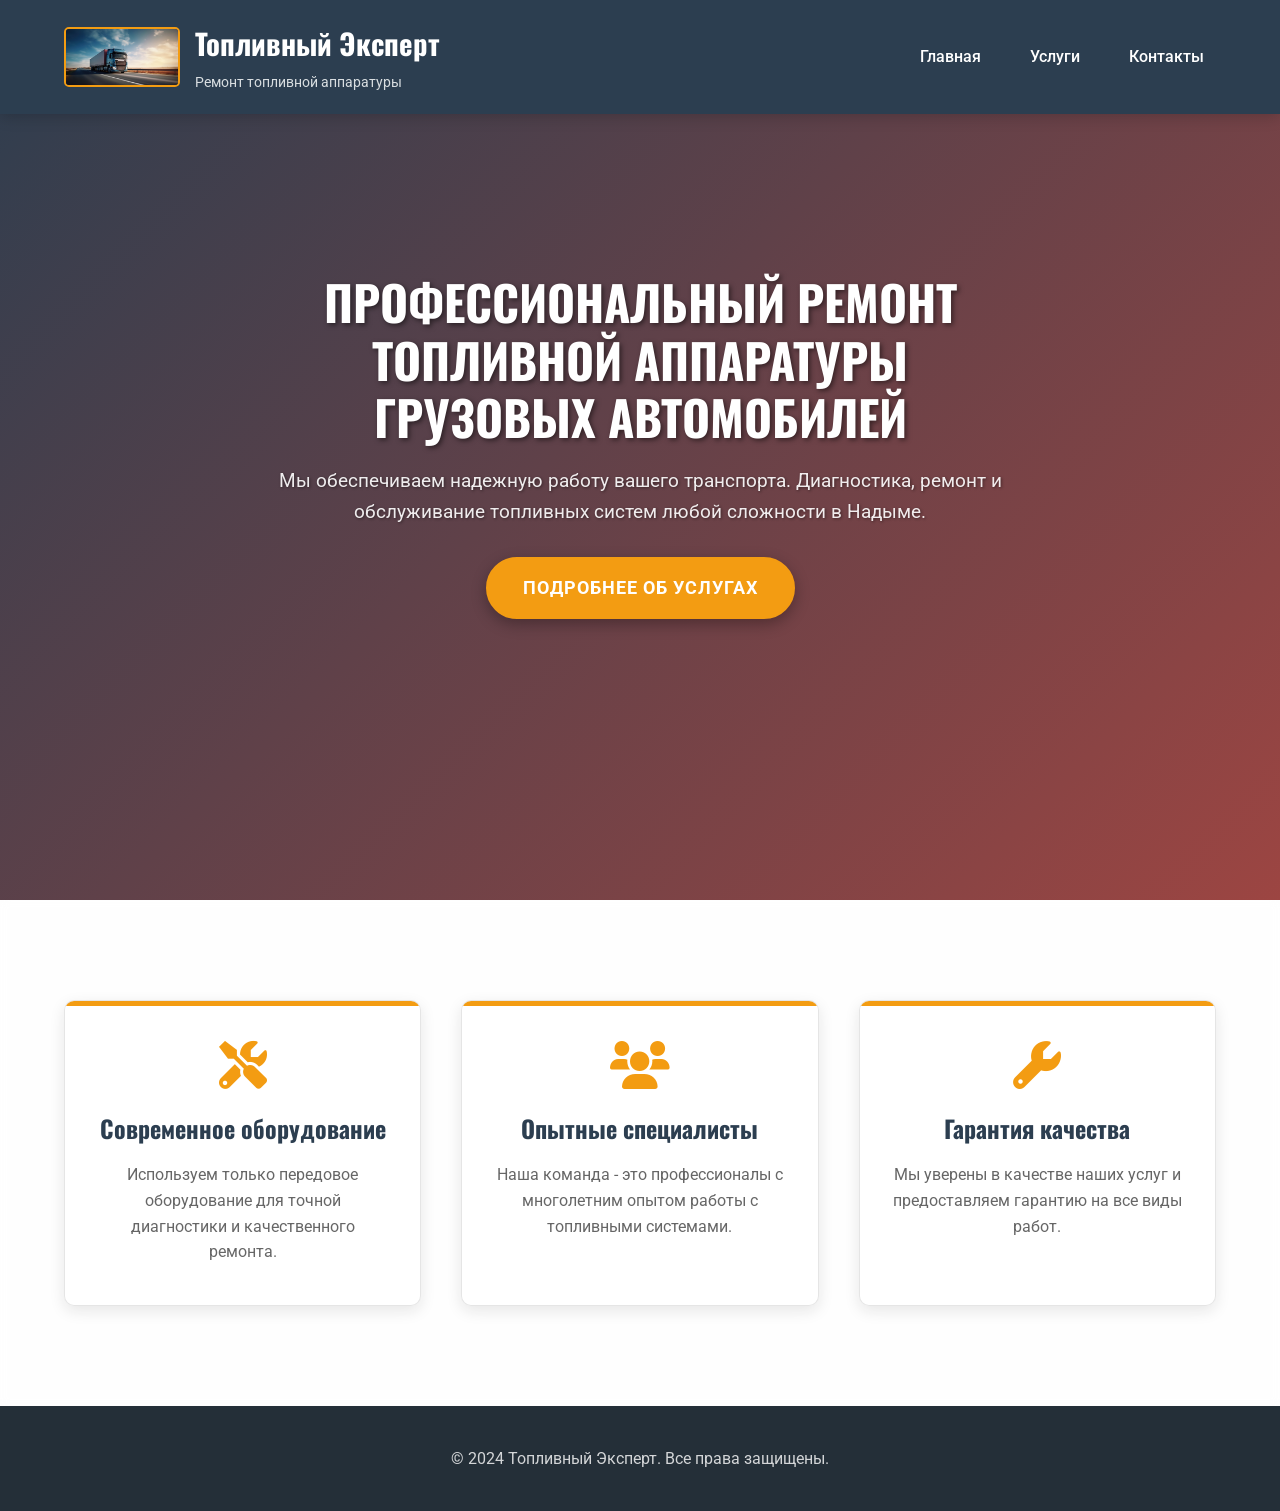
<file: index.html>
<!DOCTYPE html>
<html lang="ru">
<head>
    <meta charset="UTF-8">
    <meta name="viewport" content="width=device-width, initial-scale=1.0">
    <title>Топливный Эксперт | Ремонт топливной аппаратуры грузовиков в Надыме</title>
    <link rel="stylesheet" href="https://cdnjs.cloudflare.com/ajax/libs/font-awesome/6.0.0/css/all.min.css">
    <link rel="stylesheet" href="https://fonts.googleapis.com/css2?family=Roboto:wght@400;500;700&family=Oswald:wght@600&display=swap">
    <style>
        /* Основные стили */
        :root {
            --primary: #2c3e50;
            --secondary: #e74c3c;
            --accent: #f39c12;
            --light: #ecf0f1;
            --dark: #1a252f;
        }
        
        * {
            margin: 0;
            padding: 0;
            box-sizing: border-box;
        }
        
        body {
            font-family: 'Roboto', sans-serif;
            color: #333;
            line-height: 1.6;
            overflow-x: hidden;
            background-color: #f5f5f5;
            background-image: url('https://images.unsplash.com/photo-1541899481282-d53bffe3c35d?ixlib=rb-4.0.3&ixid=M3wxMjA3fDB8MHxwaG90by1wYWdlfHx8fGVufDB8fHx8fA%3D%3D&auto=format&fit=crop&w=2070&q=80');
            background-attachment: fixed;
            background-size: cover;
            background-position: center;
            background-blend-mode: overlay;
            background-color: rgba(245, 245, 245, 0.9);
        }
        
        .container {
            width: 90%;
            max-width: 1200px;
            margin: 0 auto;
        }
        
        /* Шапка */
        header {
            background-color: var(--primary);
            color: white;
            padding: 20px 0;
            position: fixed;
            width: 100%;
            top: 0;
            z-index: 1000;
            box-shadow: 0 2px 15px rgba(0,0,0,0.2);
            transition: all 0.3s ease;
        }
        
        header.scrolled {
            padding: 15px 0;
            background-color: rgba(44, 62, 80, 0.98);
        }
        
        .header-container {
            display: flex;
            justify-content: space-between;
            align-items: center;
        }
        
        .logo {
            display: flex;
            align-items: center;
            gap: 15px;
            transition: all 0.3s ease;
        }
        
        .logo img {
            height: 60px;
            width: auto;
            border-radius: 5px;
            transition: all 0.3s ease;
            border: 2px solid var(--accent);
        }
        
        .logo-text h1 {
            font-family: 'Oswald', sans-serif;
            font-size: 1.8rem;
            margin-bottom: 5px;
            color: white;
        }
        
        .logo-text p {
            font-size: 0.9rem;
            opacity: 0.9;
            color: var(--light);
        }
        
        /* Навигация */
        nav ul {
            display: flex;
            list-style: none;
            gap: 25px;
        }
        
        nav a {
            color: white;
            text-decoration: none;
            font-weight: 500;
            padding: 8px 12px;
            border-radius: 4px;
            transition: all 0.3s ease;
            position: relative;
        }
        
        nav a::after {
            content: '';
            position: absolute;
            bottom: 0;
            left: 50%;
            transform: translateX(-50%);
            width: 0;
            height: 2px;
            background-color: var(--accent);
            transition: width 0.3s ease;
        }
        
        nav a:hover::after {
            width: 100%;
        }
        
        nav a:hover {
            color: var(--accent);
        }
        
        /* Герой секция */
        .hero {
            background: linear-gradient(rgba(0,0,0,0.8), rgba(0,0,0,0.8)), url('https://images.unsplash.com/photo-1601362840469-51e4d8d58785?ixlib=rb-4.0.3&ixid=M3wxMjA3fDB8MHxwaG90by1wYWdlfHx8fGVufDB8fHx8fA%3D%3D&auto=format&fit=crop&w=2070&q=80') center/cover no-repeat;
            height: 100vh;
            min-height: 600px;
            display: flex;
            align-items: center;
            text-align: center;
            color: white;
            position: relative;
            overflow: hidden;
            box-shadow: inset 0 0 0 1000px rgba(44, 62, 80, 0.85);
        }
        
        .hero::before {
            content: '';
            position: absolute;
            top: 0;
            left: 0;
            width: 100%;
            height: 100%;
            background: linear-gradient(135deg, rgba(44,62,80,0.8) 0%, rgba(231,76,60,0.6) 100%);
            z-index: 0;
        }
        
        .hero-content {
            position: relative;
            z-index: 1;
            max-width: 800px;
            margin: 0 auto;
            padding: 0 20px;
            animation: fadeInUp 1s ease;
        }
        
        .hero h1 {
            font-family: 'Oswald', sans-serif;
            font-size: 3rem;
            margin-bottom: 20px;
            line-height: 1.2;
            text-transform: uppercase;
            text-shadow: 2px 2px 5px rgba(0,0,0,0.5);
        }
        
        .hero p {
            font-size: 1.2rem;
            margin-bottom: 30px;
            opacity: 0.9;
            text-shadow: 1px 1px 3px rgba(0,0,0,0.5);
        }
        
        /* Кнопки */
        .button {
            display: inline-block;
            background-color: var(--accent);
            color: white;
            padding: 15px 35px;
            border-radius: 50px;
            text-decoration: none;
            font-weight: bold;
            font-size: 1.1rem;
            transition: all 0.3s ease;
            border: 2px solid var(--accent);
            text-transform: uppercase;
            letter-spacing: 1px;
            position: relative;
            overflow: hidden;
            box-shadow: 0 5px 15px rgba(0,0,0,0.3);
        }
        
        .button:hover {
            background-color: transparent;
            color: white;
            transform: translateY(-3px);
            box-shadow: 0 10px 25px rgba(0,0,0,0.4);
        }
        
        .button::before {
            content: '';
            position: absolute;
            top: 0;
            left: -100%;
            width: 100%;
            height: 100%;
            background: linear-gradient(90deg, transparent, rgba(255,255,255,0.2), transparent);
            transition: 0.5s;
        }
        
        .button:hover::before {
            left: 100%;
        }
        
        /* Особенности */
        .features {
            padding: 100px 0;
            background-color: rgba(255,255,255,0.9);
            backdrop-filter: blur(5px);
            position: relative;
        }
        
        .features::before {
            content: '';
            position: absolute;
            top: 0;
            left: 0;
            width: 100%;
            height: 100%;
            background: url('https://images.unsplash.com/photo-1544620347-c4fd4a3d5957?ixlib=rb-4.0.3&ixid=M3wxMjA3fDB8MHxwaG90by1wYWdlfHx8fGVufDB8fHx8fA%3D%3D&auto=format&fit=crop&w=2070&q=80') center/cover no-repeat;
            opacity: 0.1;
            z-index: -1;
        }
        
        .features-container {
            display: grid;
            grid-template-columns: repeat(auto-fit, minmax(300px, 1fr));
            gap: 40px;
        }
        
        .feature-item {
            background-color: rgba(255,255,255,0.95);
            padding: 40px 30px;
            border-radius: 10px;
            text-align: center;
            transition: all 0.5s ease;
            box-shadow: 0 5px 15px rgba(0,0,0,0.1);
            position: relative;
            overflow: hidden;
            z-index: 1;
            border: 1px solid rgba(0,0,0,0.1);
        }
        
        .feature-item::before {
            content: '';
            position: absolute;
            top: 0;
            left: 0;
            width: 100%;
            height: 5px;
            background-color: var(--accent);
            transition: all 0.3s ease;
            z-index: -1;
        }
        
        .feature-item:hover {
            transform: translateY(-10px);
            box-shadow: 0 15px 30px rgba(0,0,0,0.2);
        }
        
        .feature-item:hover::before {
            height: 100%;
        }
        
        .feature-item i {
            color: var(--accent);
            margin-bottom: 20px;
            transition: all 0.3s ease;
        }
        
        .feature-item:hover i {
            color: white;
            transform: rotate(15deg) scale(1.1);
        }
        
        .feature-item h3 {
            font-family: 'Oswald', sans-serif;
            margin-bottom: 15px;
            color: var(--primary);
            font-size: 1.5rem;
            transition: all 0.3s ease;
        }
        
        .feature-item:hover h3 {
            color: white;
        }
        
        .feature-item p {
            color: #666;
            transition: all 0.3s ease;
        }
        
        .feature-item:hover p {
            color: white;
        }
        
        /* Подвал */
        footer {
            background-color: rgba(26, 37, 47, 0.95);
            color: white;
            padding: 40px 0;
            text-align: center;
            position: relative;
        }
        
        footer::before {
            content: '';
            position: absolute;
            top: 0;
            left: 0;
            width: 100%;
            height: 100%;
            background: url('https://images.unsplash.com/photo-1601362840469-51e4d8d58785?ixlib=rb-4.0.3&ixid=M3wxMjA3fDB8MHxwaG90by1wYWdlfHx8fGVufDB8fHx8fA%3D%3D&auto=format&fit=crop&w=2070&q=80') center/cover no-repeat;
            opacity: 0.1;
            z-index: -1;
        }
        
        footer p {
            opacity: 0.8;
        }
        
        /* Анимации */
        @keyframes fadeInUp {
            from {
                opacity: 0;
                transform: translateY(30px);
            }
            to {
                opacity: 1;
                transform: translateY(0);
            }
        }
        
        /* Адаптивность */
        @media (max-width: 768px) {
            .header-container {
                flex-direction: column;
                text-align: center;
                gap: 20px;
            }
            
            nav ul {
                flex-direction: column;
                gap: 10px;
            }
            
            .hero h1 {
                font-size: 2.2rem;
            }
            
            .hero p {
                font-size: 1rem;
            }
            
            .features-container {
                grid-template-columns: 1fr;
            }
        }
    </style>
</head>
<body>
    <!-- Шапка -->
    <header id="header">
        <div class="container header-container">
            <div class="logo">
                <img src="fur.jpeg" alt="Топливный Эксперт">
                <div class="logo-text">
                    <h1>Топливный Эксперт</h1>
                    <p>Ремонт топливной аппаратуры</p>
                </div>
            </div>
            <nav>
                <ul>
                    <li><a href="index.html" class="active">Главная</a></li>
                    <li><a href="services.html">Услуги</a></li>
                    <li><a href="contact.html">Контакты</a></li>
                </ul>
            </nav>
        </div>
    </header>

    <!-- Основное содержимое -->
    <main>
        <!-- Герой секция -->
        <section class="hero">
            <div class="hero-content">
                <h1>Профессиональный ремонт топливной аппаратуры грузовых автомобилей</h1>
                <p>Мы обеспечиваем надежную работу вашего транспорта. Диагностика, ремонт и обслуживание топливных систем любой сложности в Надыме.</p>
                <a href="services.html" class="button">Подробнее об услугах</a>
            </div>
        </section>

        <!-- Особенности -->
        <section class="features">
            <div class="container">
                <div class="features-container">
                    <div class="feature-item">
                        <i class="fas fa-tools fa-3x"></i>
                        <h3>Современное оборудование</h3>
                        <p>Используем только передовое оборудование для точной диагностики и качественного ремонта.</p>
                    </div>
                    <div class="feature-item">
                        <i class="fas fa-users fa-3x"></i>
                        <h3>Опытные специалисты</h3>
                        <p>Наша команда - это профессионалы с многолетним опытом работы с топливными системами.</p>
                    </div>
                    <div class="feature-item">
                        <i class="fas fa-wrench fa-3x"></i>
                        <h3>Гарантия качества</h3>
                        <p>Мы уверены в качестве наших услуг и предоставляем гарантию на все виды работ.</p>
                    </div>
                </div>
            </div>
        </section>
    </main>

    <!-- Подвал -->
    <footer>
        <div class="container">
            <p>&copy; 2024 Топливный Эксперт. Все права защищены.</p>
        </div>
    </footer>

    <!-- JavaScript -->
    <script>
        // Анимация шапки при прокрутке
        window.addEventListener('scroll', function() {
            const header = document.getElementById('header');
            if (window.scrollY > 50) {
                header.classList.add('scrolled');
            } else {
                header.classList.remove('scrolled');
            }
        });
        
        // Плавная прокрутка для якорных ссылок
        document.querySelectorAll('a[href^="#"]').forEach(anchor => {
            anchor.addEventListener('click', function(e) {
                e.preventDefault();
                
                const targetId = this.getAttribute('href');
                if (targetId === '#') return;
                
                const targetElement = document.querySelector(targetId);
                if (targetElement) {
                    window.scrollTo({
                        top: targetElement.offsetTop - 80,
                        behavior: 'smooth'
                    });
                }
            });
        });
        
        // Анимация элементов при прокрутке
        const animateOnScroll = function() {
            const elements = document.querySelectorAll('.feature-item');
            
            elements.forEach(element => {
                const elementPosition = element.getBoundingClientRect().top;
                const screenPosition = window.innerHeight / 1.3;
                
                if (elementPosition < screenPosition) {
                    element.style.opacity = '1';
                    element.style.transform = 'translateY(0)';
                }
            });
        };
        
        // Изначально скрываем элементы
        const animatedElements = document.querySelectorAll('.feature-item');
        animatedElements.forEach(element => {
            element.style.opacity = '0';
            element.style.transform = 'translateY(30px)';
            element.style.transition = 'opacity 0.6s ease, transform 0.6s ease';
        });
        
        window.addEventListener('scroll', animateOnScroll);
        animateOnScroll(); // Проверяем при загрузке
        
        // Параллакс эффект для фона
        document.addEventListener('scroll', function() {
            const scrollPosition = window.pageYOffset;
            const backgroundPosition = scrollPosition * 0.3;
            document.body.style.backgroundPositionY = `-${backgroundPosition}px`;
        });
    </script>
</body>
</html>
</file>
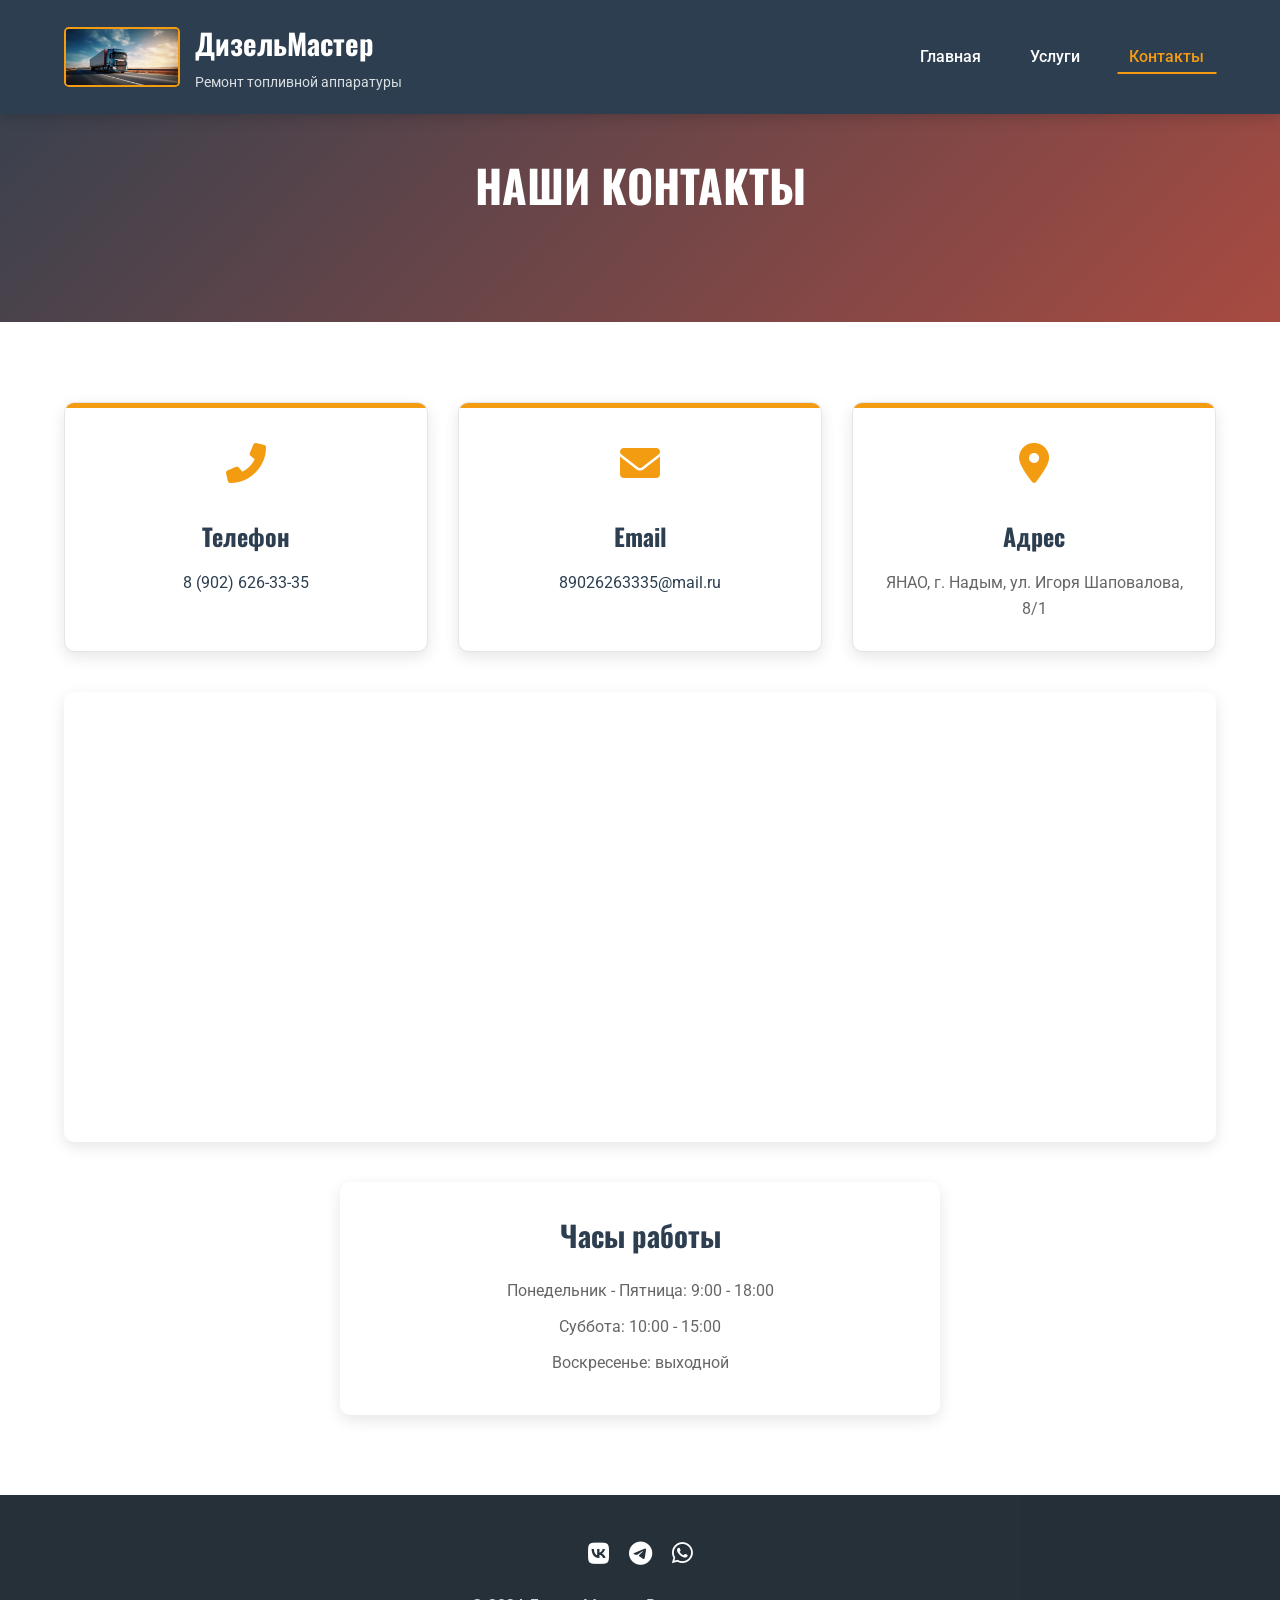
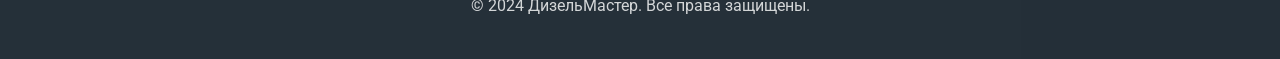
<file: contact.html>
<!DOCTYPE html>
<html lang="ru">
<head>
    <meta charset="UTF-8">
    <meta name="viewport" content="width=device-width, initial-scale=1.0">
    <title>Контакты | ДизельМастер - Ремонт топливной аппаратуры грузовиков в Надыме</title>
    <link rel="stylesheet" href="https://cdnjs.cloudflare.com/ajax/libs/font-awesome/6.0.0/css/all.min.css">
    <link rel="stylesheet" href="https://fonts.googleapis.com/css2?family=Roboto:wght@400;500;700&family=Oswald:wght@600&display=swap">
    <style>
        /* Основные стили */
        :root {
            --primary: #2c3e50;
            --secondary: #e74c3c;
            --accent: #f39c12;
            --light: #ecf0f1;
            --dark: #1a252f;
        }
        
        * {
            margin: 0;
            padding: 0;
            box-sizing: border-box;
        }
        
        body {
            font-family: 'Roboto', sans-serif;
            color: #333;
            line-height: 1.6;
            overflow-x: hidden;
            background-color: #f5f5f5;
            background-image: url('https://images.unsplash.com/photo-1541899481282-d53bffe3c35d?ixlib=rb-4.0.3&ixid=M3wxMjA3fDB8MHxwaG90by1wYWdlfHx8fGVufDB8fHx8fA%3D%3D&auto=format&fit=crop&w=2070&q=80');
            background-attachment: fixed;
            background-size: cover;
            background-position: center;
            background-blend-mode: overlay;
            background-color: rgba(245, 245, 245, 0.9);
        }
        
        .container {
            width: 90%;
            max-width: 1200px;
            margin: 0 auto;
        }
        
        /* Шапка */
        header {
            background-color: var(--primary);
            color: white;
            padding: 20px 0;
            position: fixed;
            width: 100%;
            top: 0;
            z-index: 1000;
            box-shadow: 0 2px 15px rgba(0,0,0,0.2);
            transition: all 0.3s ease;
        }
        
        header.scrolled {
            padding: 15px 0;
            background-color: rgba(44, 62, 80, 0.98);
        }
        
        .header-container {
            display: flex;
            justify-content: space-between;
            align-items: center;
        }
        
        .logo {
            display: flex;
            align-items: center;
            gap: 15px;
            transition: all 0.3s ease;
        }
        
        .logo img {
            height: 60px;
            width: auto;
            border-radius: 5px;
            transition: all 0.3s ease;
            border: 2px solid var(--accent);
        }
        
        .logo-text h1 {
            font-family: 'Oswald', sans-serif;
            font-size: 1.8rem;
            margin-bottom: 5px;
            color: white;
        }
        
        .logo-text p {
            font-size: 0.9rem;
            opacity: 0.9;
            color: var(--light);
        }
        
        /* Навигация */
        nav ul {
            display: flex;
            list-style: none;
            gap: 25px;
        }
        
        nav a {
            color: white;
            text-decoration: none;
            font-weight: 500;
            padding: 8px 12px;
            border-radius: 4px;
            transition: all 0.3s ease;
            position: relative;
        }
        
        nav a::after {
            content: '';
            position: absolute;
            bottom: 0;
            left: 50%;
            transform: translateX(-50%);
            width: 0;
            height: 2px;
            background-color: var(--accent);
            transition: width 0.3s ease;
        }
        
        nav a:hover::after {
            width: 100%;
        }
        
        nav a:hover {
            color: var(--accent);
        }
        
        nav a.active {
            color: var(--accent);
        }
        
        nav a.active::after {
            width: 100%;
        }
        
        /* Заголовок страницы */
        .page-header {
            background: linear-gradient(rgba(0,0,0,0.7), rgba(0,0,0,0.7)), url('https://images.unsplash.com/photo-1601362840469-51e4d8d58785?ixlib=rb-4.0.3&ixid=M3wxMjA3fDB8MHxwaG90by1wYWdlfHx8fGVufDB8fHx8fA%3D%3D&auto=format&fit=crop&w=2070&q=80') center/cover no-repeat;
            padding: 150px 0 80px;
            text-align: center;
            color: white;
            position: relative;
        }
        
        .page-header::before {
            content: '';
            position: absolute;
            top: 0;
            left: 0;
            width: 100%;
            height: 100%;
            background: linear-gradient(135deg, rgba(44,62,80,0.8) 0%, rgba(231,76,60,0.6) 100%);
            z-index: 0;
        }
        
        .page-header h1 {
            font-family: 'Oswald', sans-serif;
            font-size: 2.8rem;
            margin-bottom: 20px;
            position: relative;
            z-index: 1;
            text-transform: uppercase;
        }
        
        /* Контакты */
        .contacts {
            padding: 80px 0;
            background-color: rgba(255,255,255,0.95);
            backdrop-filter: blur(5px);
            position: relative;
        }
        
        .contacts::before {
            content: '';
            position: absolute;
            top: 0;
            left: 0;
            width: 100%;
            height: 100%;
            background: url('https://images.unsplash.com/photo-1544620347-c4fd4a3d5957?ixlib=rb-4.0.3&ixid=M3wxMjA3fDB8MHxwaG90by1wYWdlfHx8fGVufDB8fHx8fA%3D%3D&auto=format&fit=crop&w=2070&q=80') center/cover no-repeat;
            opacity: 0.05;
            z-index: -1;
        }
        
        .contact-grid {
            display: grid;
            grid-template-columns: repeat(auto-fit, minmax(300px, 1fr));
            gap: 30px;
            margin-bottom: 40px;
        }
        
        .contact-card {
            background-color: white;
            padding: 30px;
            border-radius: 10px;
            text-align: center;
            transition: all 0.5s ease;
            box-shadow: 0 5px 15px rgba(0,0,0,0.1);
            position: relative;
            overflow: hidden;
            z-index: 1;
            border: 1px solid rgba(0,0,0,0.1);
        }
        
        .contact-card::before {
            content: '';
            position: absolute;
            top: 0;
            left: 0;
            width: 100%;
            height: 5px;
            background-color: var(--accent);
            transition: all 0.3s ease;
            z-index: -1;
        }
        
        .contact-card:hover {
            transform: translateY(-10px);
            box-shadow: 0 15px 30px rgba(0,0,0,0.2);
        }
        
        .contact-card:hover::before {
            height: 100%;
        }
        
        .contact-icon {
            font-size: 2.5rem;
            color: var(--accent);
            margin-bottom: 20px;
            transition: all 0.3s ease;
        }
        
        .contact-card:hover .contact-icon {
            color: white;
            transform: scale(1.1);
        }
        
        .contact-card h3 {
            font-family: 'Oswald', sans-serif;
            margin-bottom: 15px;
            color: var(--primary);
            font-size: 1.5rem;
            transition: all 0.3s ease;
        }
        
        .contact-card:hover h3 {
            color: white;
        }
        
        .contact-card p {
            color: #666;
            transition: all 0.3s ease;
        }
        
        .contact-card:hover p {
            color: white;
        }
        
        .contact-card a {
            color: var(--primary);
            text-decoration: none;
            transition: all 0.3s ease;
        }
        
        .contact-card:hover a {
            color: white;
        }
        
        .contact-card a:hover {
            text-decoration: underline;
        }
        
        /* Карта */
        .map-container {
            height: 450px;
            border-radius: 10px;
            overflow: hidden;
            box-shadow: 0 5px 15px rgba(0,0,0,0.1);
            margin-bottom: 40px;
        }
        
        .map-container iframe {
            width: 100%;
            height: 100%;
            border: none;
        }
        
        /* Часы работы */
        .working-hours {
            background-color: white;
            padding: 30px;
            border-radius: 10px;
            box-shadow: 0 5px 15px rgba(0,0,0,0.1);
            text-align: center;
            max-width: 600px;
            margin: 0 auto;
        }
        
        .working-hours h3 {
            font-family: 'Oswald', sans-serif;
            color: var(--primary);
            margin-bottom: 20px;
            font-size: 1.8rem;
        }
        
        .working-hours p {
            margin-bottom: 10px;
            color: #666;
        }
        
        /* Подвал */
        footer {
            background-color: rgba(26, 37, 47, 0.95);
            color: white;
            padding: 40px 0;
            text-align: center;
            position: relative;
        }
        
        footer::before {
            content: '';
            position: absolute;
            top: 0;
            left: 0;
            width: 100%;
            height: 100%;
            background: url('https://images.unsplash.com/photo-1601362840469-51e4d8d58785?ixlib=rb-4.0.3&ixid=M3wxMjA3fDB8MHxwaG90by1wYWdlfHx8fGVufDB8fHx8fA%3D%3D&auto=format&fit=crop&w=2070&q=80') center/cover no-repeat;
            opacity: 0.1;
            z-index: -1;
        }
        
        .social-links {
            display: flex;
            justify-content: center;
            gap: 20px;
            margin-bottom: 20px;
        }
        
        .social-links a {
            color: white;
            font-size: 1.5rem;
            transition: color 0.3s ease;
        }
        
        .social-links a:hover {
            color: var(--accent);
        }
        
        footer p {
            opacity: 0.8;
        }
        
        /* Анимации */
        @keyframes fadeInUp {
            from {
                opacity: 0;
                transform: translateY(30px);
            }
            to {
                opacity: 1;
                transform: translateY(0);
            }
        }
        
        /* Адаптивность */
        @media (max-width: 768px) {
            .header-container {
                flex-direction: column;
                text-align: center;
                gap: 20px;
            }
            
            nav ul {
                flex-direction: column;
                gap: 10px;
            }
            
            .page-header {
                padding: 120px 0 60px;
            }
            
            .page-header h1 {
                font-size: 2.2rem;
            }
            
            .contact-grid {
                grid-template-columns: 1fr;
            }
            
            .map-container {
                height: 350px;
            }
        }
    </style>
</head>
<body>
    <!-- Шапка -->
    <header id="header">
        <div class="container header-container">
            <div class="logo">
                <img src="fur.jpeg" alt="ДизельМастер">
                <div class="logo-text">
                    <h1>ДизельМастер</h1>
                    <p>Ремонт топливной аппаратуры</p>
                </div>
            </div>
            <nav>
                <ul>
                    <li><a href="index.html">Главная</a></li>
                    <li><a href="services.html">Услуги</a></li>
                    <li><a href="contact.html" class="active">Контакты</a></li>
                </ul>
            </nav>
        </div>
    </header>

    <!-- Основное содержимое -->
    <main>
        <!-- Заголовок страницы -->
        <section class="page-header">
            <div class="container">
                <h1>Наши контакты</h1>
            </div>
        </section>

        <!-- Контактная информация -->
        <section class="contacts">
            <div class="container">
                <div class="contact-grid">
                    <div class="contact-card">
                        <div class="contact-icon">
                            <i class="fas fa-phone-alt"></i>
                        </div>
                        <h3>Телефон</h3>
                        <p><a href="tel:89026263335">8 (902) 626-33-35</a></p>
                    </div>
                    <div class="contact-card">
                        <div class="contact-icon">
                            <i class="fas fa-envelope"></i>
                        </div>
                        <h3>Email</h3>
                        <p><a href="mailto:89026263335@mail.ru">89026263335@mail.ru</a></p>
                    </div>
                    <div class="contact-card">
                        <div class="contact-icon">
                            <i class="fas fa-map-marker-alt"></i>
                        </div>
                        <h3>Адрес</h3>
                        <p>ЯНАО, г. Надым, ул. Игоря Шаповалова, 8/1</p>
                    </div>
                </div>

                <!-- Карта -->
                <div class="map-container">
                    <iframe src="https://www.google.com/maps/embed?pb=!1m18!1m12!1m3!1d1949.1887984565377!2d72.52983907744226!3d65.50605216717117!2m3!1f0!2f0!3f0!3m2!1i1024!2i768!4f13.1!3m3!1m2!1s0x43a1c71d4b86f511%3A0xdbb8f7f546c29c91!2z0YPQuy4g0JjQtNC90LXRgSwgOC8xLCDQnNC-0YHQtL_QutC0LSwg0KjQutGA0LDRgdC60LDQvywgNjI5NzMw!5e0!3m2!1sru!2sru!4v1702463716747!5m2!1sru!2sru"
                            allowfullscreen="" loading="lazy"
                            referrerpolicy="no-referrer-when-downgrade"></iframe>
                </div>

                <!-- Часы работы -->
                <div class="working-hours">
                    <h3>Часы работы</h3>
                    <p>Понедельник - Пятница: 9:00 - 18:00</p>
                    <p>Суббота: 10:00 - 15:00</p>
                    <p>Воскресенье: выходной</p>
                </div>
            </div>
        </section>
    </main>

    <!-- Подвал -->
    <footer>
        <div class="container">
            <div class="social-links">
                <a href="#"><i class="fab fa-vk"></i></a>
                <a href="#"><i class="fab fa-telegram"></i></a>
                <a href="#"><i class="fab fa-whatsapp"></i></a>
            </div>
            <p>&copy; 2024 ДизельМастер. Все права защищены.</p>
        </div>
    </footer>

    <!-- JavaScript -->
    <script>
        // Анимация шапки при прокрутке
        window.addEventListener('scroll', function() {
            const header = document.getElementById('header');
            if (window.scrollY > 50) {
                header.classList.add('scrolled');
            } else {
                header.classList.remove('scrolled');
            }
        });
        
        // Плавная прокрутка для якорных ссылок
        document.querySelectorAll('a[href^="#"]').forEach(anchor => {
            anchor.addEventListener('click', function(e) {
                e.preventDefault();
                
                const targetId = this.getAttribute('href');
                if (targetId === '#') return;
                
                const targetElement = document.querySelector(targetId);
                if (targetElement) {
                    window.scrollTo({
                        top: targetElement.offsetTop - 80,
                        behavior: 'smooth'
                    });
                }
            });
        });
        
        // Анимация элементов при прокрутке
        const animateOnScroll = function() {
            const elements = document.querySelectorAll('.contact-card, .working-hours');
            
            elements.forEach(element => {
                const elementPosition = element.getBoundingClientRect().top;
                const screenPosition = window.innerHeight / 1.3;
                
                if (elementPosition < screenPosition) {
                    element.style.opacity = '1';
                    element.style.transform = 'translateY(0)';
                }
            });
        };
        
        // Изначально скрываем элементы
        const animatedElements = document.querySelectorAll('.contact-card, .working-hours');
        animatedElements.forEach(element => {
            element.style.opacity = '0';
            element.style.transform = 'translateY(30px)';
            element.style.transition = 'opacity 0.6s ease, transform 0.6s ease';
        });
        
        window.addEventListener('scroll', animateOnScroll);
        animateOnScroll(); // Проверяем при загрузке
        
        // Параллакс эффект для фона
        document.addEventListener('scroll', function() {
            const scrollPosition = window.pageYOffset;
            const backgroundPosition = scrollPosition * 0.3;
            document.body.style.backgroundPositionY = `-${backgroundPosition}px`;
        });
    </script>
</body>
</html>
</file>
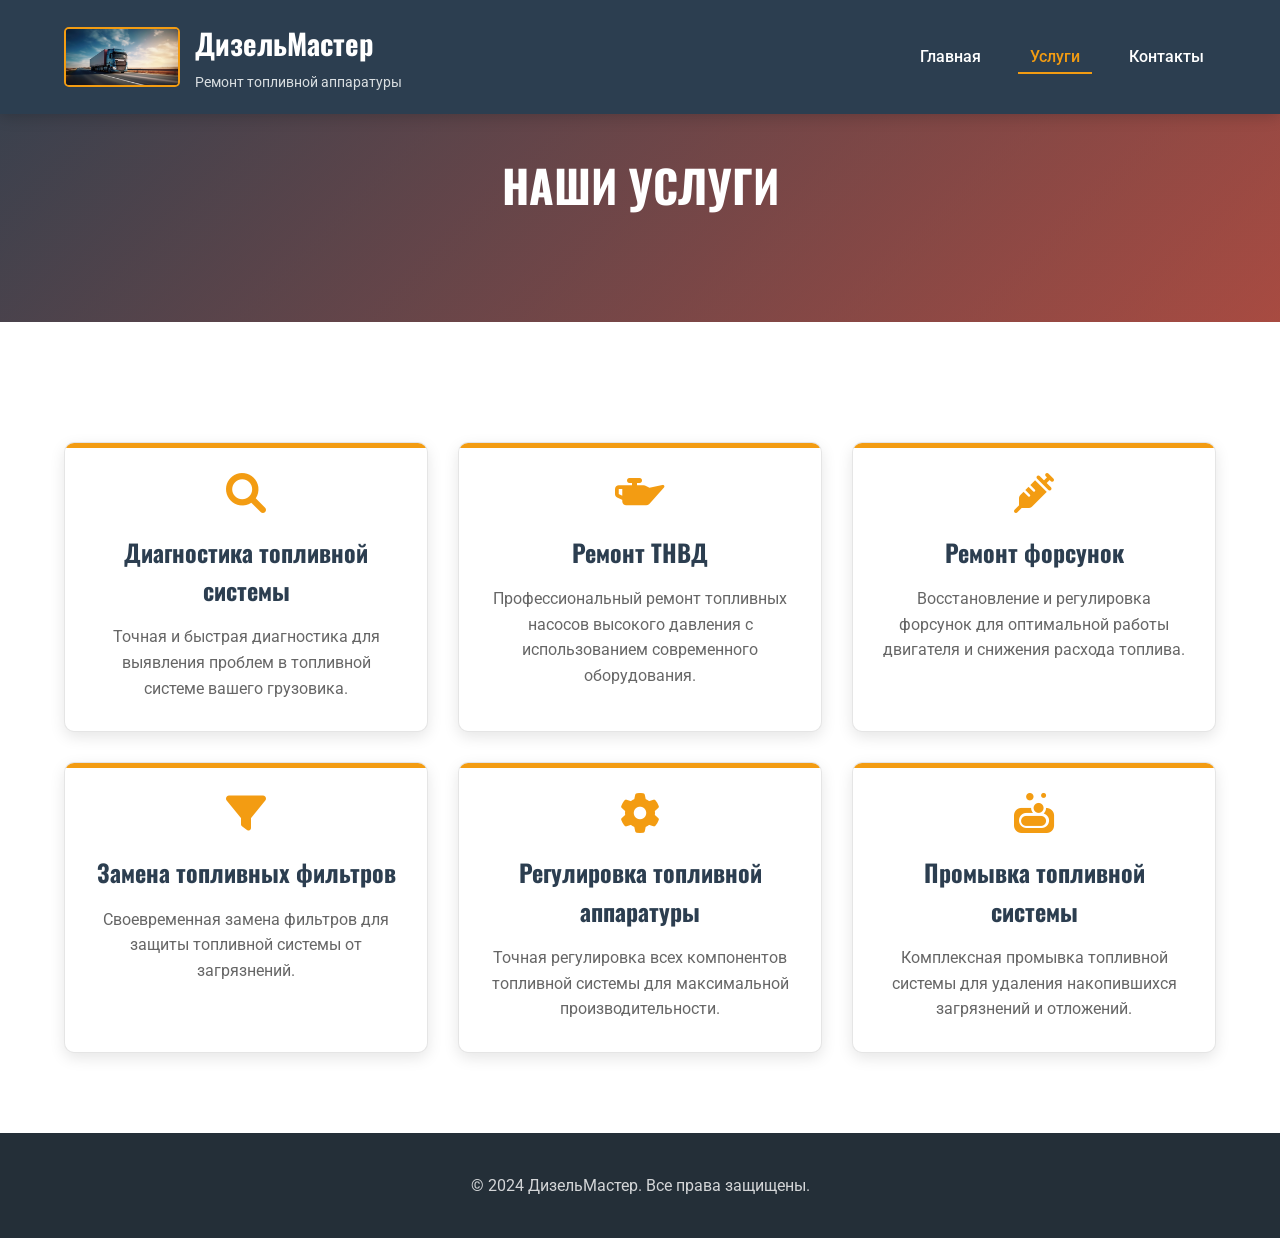
<file: services.html>
<!DOCTYPE html>
<html lang="ru">
<head>
    <meta charset="UTF-8">
    <meta name="viewport" content="width=device-width, initial-scale=1.0">
    <title>Услуги | ДизельМастер - Ремонт топливной аппаратуры грузовиков в Надыме</title>
    <link rel="stylesheet" href="https://cdnjs.cloudflare.com/ajax/libs/font-awesome/6.0.0/css/all.min.css">
    <link rel="stylesheet" href="https://fonts.googleapis.com/css2?family=Roboto:wght@400;500;700&family=Oswald:wght@600&display=swap">
    <style>
        /* Основные стили */
        :root {
            --primary: #2c3e50;
            --secondary: #e74c3c;
            --accent: #f39c12;
            --light: #ecf0f1;
            --dark: #1a252f;
        }
        
        * {
            margin: 0;
            padding: 0;
            box-sizing: border-box;
        }
        
        body {
            font-family: 'Roboto', sans-serif;
            color: #333;
            line-height: 1.6;
            overflow-x: hidden;
            background-color: #f5f5f5;
            background-image: url('https://images.unsplash.com/photo-1541899481282-d53bffe3c35d?ixlib=rb-4.0.3&ixid=M3wxMjA3fDB8MHxwaG90by1wYWdlfHx8fGVufDB8fHx8fA%3D%3D&auto=format&fit=crop&w=2070&q=80');
            background-attachment: fixed;
            background-size: cover;
            background-position: center;
            background-blend-mode: overlay;
            background-color: rgba(245, 245, 245, 0.9);
        }
        
        .container {
            width: 90%;
            max-width: 1200px;
            margin: 0 auto;
        }
        
        /* Шапка */
        header {
            background-color: var(--primary);
            color: white;
            padding: 20px 0;
            position: fixed;
            width: 100%;
            top: 0;
            z-index: 1000;
            box-shadow: 0 2px 15px rgba(0,0,0,0.2);
            transition: all 0.3s ease;
        }
        
        header.scrolled {
            padding: 15px 0;
            background-color: rgba(44, 62, 80, 0.98);
        }
        
        .header-container {
            display: flex;
            justify-content: space-between;
            align-items: center;
        }
        
        .logo {
            display: flex;
            align-items: center;
            gap: 15px;
            transition: all 0.3s ease;
        }
        
        .logo img {
            height: 60px;
            width: auto;
            border-radius: 5px;
            transition: all 0.3s ease;
            border: 2px solid var(--accent);
        }
        
        .logo-text h1 {
            font-family: 'Oswald', sans-serif;
            font-size: 1.8rem;
            margin-bottom: 5px;
            color: white;
        }
        
        .logo-text p {
            font-size: 0.9rem;
            opacity: 0.9;
            color: var(--light);
        }
        
        /* Навигация */
        nav ul {
            display: flex;
            list-style: none;
            gap: 25px;
        }
        
        nav a {
            color: white;
            text-decoration: none;
            font-weight: 500;
            padding: 8px 12px;
            border-radius: 4px;
            transition: all 0.3s ease;
            position: relative;
        }
        
        nav a::after {
            content: '';
            position: absolute;
            bottom: 0;
            left: 50%;
            transform: translateX(-50%);
            width: 0;
            height: 2px;
            background-color: var(--accent);
            transition: width 0.3s ease;
        }
        
        nav a:hover::after {
            width: 100%;
        }
        
        nav a:hover {
            color: var(--accent);
        }
        
        nav a.active {
            color: var(--accent);
        }
        
        nav a.active::after {
            width: 100%;
        }
        
        /* Заголовок страницы */
        .page-header {
            background: linear-gradient(rgba(0,0,0,0.7), rgba(0,0,0,0.7)), url('https://images.unsplash.com/photo-1601362840469-51e4d8d58785?ixlib=rb-4.0.3&ixid=M3wxMjA3fDB8MHxwaG90by1wYWdlfHx8fGVufDB8fHx8fA%3D%3D&auto=format&fit=crop&w=2070&q=80') center/cover no-repeat;
            padding: 150px 0 80px;
            text-align: center;
            color: white;
            position: relative;
        }
        
        .page-header::before {
            content: '';
            position: absolute;
            top: 0;
            left: 0;
            width: 100%;
            height: 100%;
            background: linear-gradient(135deg, rgba(44,62,80,0.8) 0%, rgba(231,76,60,0.6) 100%);
            z-index: 0;
        }
        
        .page-header h1 {
            font-family: 'Oswald', sans-serif;
            font-size: 2.8rem;
            margin-bottom: 20px;
            position: relative;
            z-index: 1;
            text-transform: uppercase;
        }
        
        /* Услуги */
        .services {
            padding: 80px 0;
            background-color: rgba(255,255,255,0.95);
            backdrop-filter: blur(5px);
            position: relative;
        }
        
        .services::before {
            content: '';
            position: absolute;
            top: 0;
            left: 0;
            width: 100%;
            height: 100%;
            background: url('https://images.unsplash.com/photo-1544620347-c4fd4a3d5957?ixlib=rb-4.0.3&ixid=M3wxMjA3fDB8MHxwaG90by1wYWdlfHx8fGVufDB8fHx8fA%3D%3D&auto=format&fit=crop&w=2070&q=80') center/cover no-repeat;
            opacity: 0.05;
            z-index: -1;
        }
        
        .service-list {
            display: grid;
            grid-template-columns: repeat(auto-fit, minmax(300px, 1fr));
            gap: 30px;
            margin-top: 40px;
        }
        
        .service-item {
            background-color: white;
            padding: 30px;
            border-radius: 10px;
            text-align: center;
            transition: all 0.5s ease;
            box-shadow: 0 5px 15px rgba(0,0,0,0.1);
            position: relative;
            overflow: hidden;
            z-index: 1;
            border: 1px solid rgba(0,0,0,0.1);
        }
        
        .service-item::before {
            content: '';
            position: absolute;
            top: 0;
            left: 0;
            width: 100%;
            height: 5px;
            background-color: var(--accent);
            transition: all 0.3s ease;
            z-index: -1;
        }
        
        .service-item:hover {
            transform: translateY(-10px);
            box-shadow: 0 15px 30px rgba(0,0,0,0.2);
        }
        
        .service-item:hover::before {
            height: 100%;
        }
        
        .service-item i {
            color: var(--accent);
            margin-bottom: 20px;
            font-size: 2.5rem;
            transition: all 0.3s ease;
        }
        
        .service-item:hover i {
            color: white;
            transform: rotate(15deg) scale(1.1);
        }
        
        .service-item h3 {
            font-family: 'Oswald', sans-serif;
            margin-bottom: 15px;
            color: var(--primary);
            font-size: 1.5rem;
            transition: all 0.3s ease;
        }
        
        .service-item:hover h3 {
            color: white;
        }
        
        .service-item p {
            color: #666;
            transition: all 0.3s ease;
        }
        
        .service-item:hover p {
            color: white;
        }
        
        /* Подвал */
        footer {
            background-color: rgba(26, 37, 47, 0.95);
            color: white;
            padding: 40px 0;
            text-align: center;
            position: relative;
        }
        
        footer::before {
            content: '';
            position: absolute;
            top: 0;
            left: 0;
            width: 100%;
            height: 100%;
            background: url('https://images.unsplash.com/photo-1601362840469-51e4d8d58785?ixlib=rb-4.0.3&ixid=M3wxMjA3fDB8MHxwaG90by1wYWdlfHx8fGVufDB8fHx8fA%3D%3D&auto=format&fit=crop&w=2070&q=80') center/cover no-repeat;
            opacity: 0.1;
            z-index: -1;
        }
        
        footer p {
            opacity: 0.8;
        }
        
        /* Анимации */
        @keyframes fadeInUp {
            from {
                opacity: 0;
                transform: translateY(30px);
            }
            to {
                opacity: 1;
                transform: translateY(0);
            }
        }
        
        /* Адаптивность */
        @media (max-width: 768px) {
            .header-container {
                flex-direction: column;
                text-align: center;
                gap: 20px;
            }
            
            nav ul {
                flex-direction: column;
                gap: 10px;
            }
            
            .page-header {
                padding: 120px 0 60px;
            }
            
            .page-header h1 {
                font-size: 2.2rem;
            }
            
            .service-list {
                grid-template-columns: 1fr;
            }
        }
    </style>
</head>
<body>
    <!-- Шапка -->
    <header id="header">
        <div class="container header-container">
            <div class="logo">
                <img src="fur.jpeg" alt="ДизельМастер">
                <div class="logo-text">
                    <h1>ДизельМастер</h1>
                    <p>Ремонт топливной аппаратуры</p>
                </div>
            </div>
            <nav>
                <ul>
                    <li><a href="index.html">Главная</a></li>
                    <li><a href="services.html" class="active">Услуги</a></li>
                    <li><a href="contact.html">Контакты</a></li>
                </ul>
            </nav>
        </div>
    </header>

    <!-- Основное содержимое -->
    <main>
        <!-- Заголовок страницы -->
        <section class="page-header">
            <div class="container">
                <h1>Наши услуги</h1>
            </div>
        </section>

        <!-- Список услуг -->
        <section class="services">
            <div class="container">
                <div class="service-list">
                    <div class="service-item">
                        <i class="fas fa-search"></i>
                        <h3>Диагностика топливной системы</h3>
                        <p>Точная и быстрая диагностика для выявления проблем в топливной системе вашего грузовика.</p>
                    </div>
                    <div class="service-item">
                        <i class="fas fa-oil-can"></i>
                        <h3>Ремонт ТНВД</h3>
                        <p>Профессиональный ремонт топливных насосов высокого давления с использованием современного оборудования.</p>
                    </div>
                    <div class="service-item">
                        <i class="fas fa-syringe"></i>
                        <h3>Ремонт форсунок</h3>
                        <p>Восстановление и регулировка форсунок для оптимальной работы двигателя и снижения расхода топлива.</p>
                    </div>
                    <div class="service-item">
                        <i class="fas fa-filter"></i>
                        <h3>Замена топливных фильтров</h3>
                        <p>Своевременная замена фильтров для защиты топливной системы от загрязнений.</p>
                    </div>
                    <div class="service-item">
                        <i class="fas fa-cog"></i>
                        <h3>Регулировка топливной аппаратуры</h3>
                        <p>Точная регулировка всех компонентов топливной системы для максимальной производительности.</p>
                    </div>
                    <div class="service-item">
                        <i class="fas fa-soap"></i>
                        <h3>Промывка топливной системы</h3>
                        <p>Комплексная промывка топливной системы для удаления накопившихся загрязнений и отложений.</p>
                    </div>
                </div>
            </div>
        </section>
    </main>

    <!-- Подвал -->
    <footer>
        <div class="container">
            <p>&copy; 2024 ДизельМастер. Все права защищены.</p>
        </div>
    </footer>

    <!-- JavaScript -->
    <script>
        // Анимация шапки при прокрутке
        window.addEventListener('scroll', function() {
            const header = document.getElementById('header');
            if (window.scrollY > 50) {
                header.classList.add('scrolled');
            } else {
                header.classList.remove('scrolled');
            }
        });
        
        // Плавная прокрутка для якорных ссылок
        document.querySelectorAll('a[href^="#"]').forEach(anchor => {
            anchor.addEventListener('click', function(e) {
                e.preventDefault();
                
                const targetId = this.getAttribute('href');
                if (targetId === '#') return;
                
                const targetElement = document.querySelector(targetId);
                if (targetElement) {
                    window.scrollTo({
                        top: targetElement.offsetTop - 80,
                        behavior: 'smooth'
                    });
                }
            });
        });
        
        // Анимация элементов при прокрутке
        const animateOnScroll = function() {
            const elements = document.querySelectorAll('.service-item');
            
            elements.forEach(element => {
                const elementPosition = element.getBoundingClientRect().top;
                const screenPosition = window.innerHeight / 1.3;
                
                if (elementPosition < screenPosition) {
                    element.style.opacity = '1';
                    element.style.transform = 'translateY(0)';
                }
            });
        };
        
        // Изначально скрываем элементы
        const animatedElements = document.querySelectorAll('.service-item');
        animatedElements.forEach(element => {
            element.style.opacity = '0';
            element.style.transform = 'translateY(30px)';
            element.style.transition = 'opacity 0.6s ease, transform 0.6s ease';
        });
        
        window.addEventListener('scroll', animateOnScroll);
        animateOnScroll(); // Проверяем при загрузке
        
        // Параллакс эффект для фона
        document.addEventListener('scroll', function() {
            const scrollPosition = window.pageYOffset;
            const backgroundPosition = scrollPosition * 0.3;
            document.body.style.backgroundPositionY = `-${backgroundPosition}px`;
        });
    </script>
</body>
</html>
</file>
